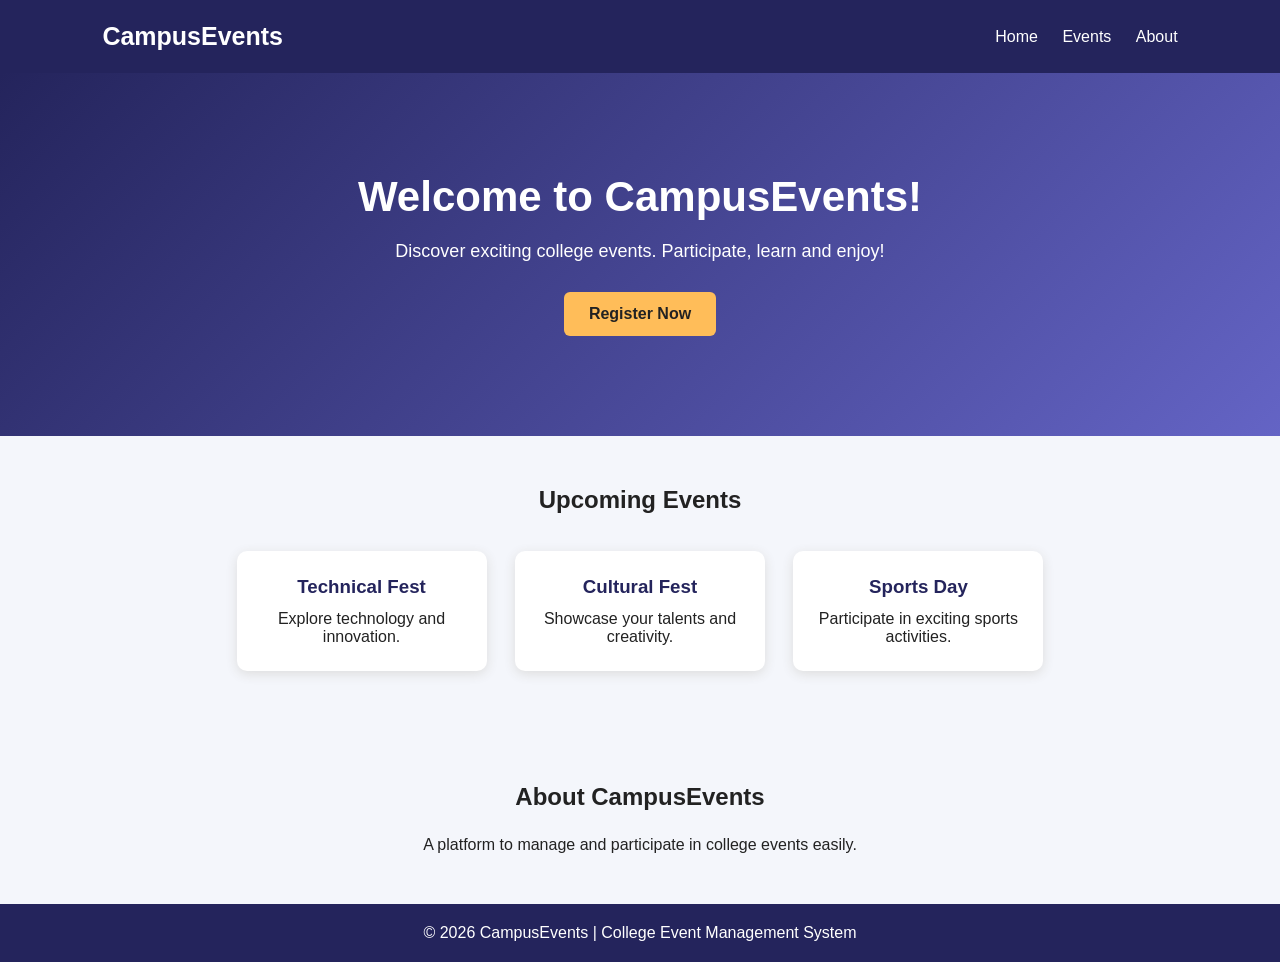
<file: college_event_management/frontend/index.html>
<!DOCTYPE html>
<html lang="en">
<head>
    <meta charset="UTF-8">
    <meta name="viewport" content="width=device-width, initial-scale=1.0">
    <title>CampusEvents | College Event Management</title>

    <style>
        * {
            margin: 0;
            padding: 0;
            box-sizing: border-box;
        }

        body {
            font-family: Arial, sans-serif;
            background: #f4f6fb;
            color: #222;
        }

        header {
            background: #24245c;
            color: white;
            padding: 22px 8%;
            display: flex;
            justify-content: space-between;
            align-items: center;
        }

        header h2 {
            font-size: 25px;
        }

        nav a {
            color: white;
            text-decoration: none;
            margin-left: 20px;
        }

        .hero {
            text-align: center;
            padding: 100px 20px;
            background: linear-gradient(135deg, #24245c, #6464c5);
            color: white;
        }

        .hero h1 {
            font-size: 42px;
            margin-bottom: 20px;
        }

        .hero p {
            font-size: 18px;
            margin-bottom: 30px;
        }

        .btn {
            display: inline-block;
            background: #ffbd59;
            color: #222;
            padding: 13px 25px;
            text-decoration: none;
            border-radius: 6px;
            font-weight: bold;
        }

        .events {
            padding: 50px 8%;
            text-align: center;
        }

        .events h2 {
            margin-bottom: 25px;
        }

        .event-card {
            display: inline-block;
            background: white;
            width: 250px;
            padding: 25px;
            margin: 12px;
            border-radius: 10px;
            box-shadow: 0 3px 12px #ddd;
        }

        .event-card h3 {
            color: #24245c;
            margin-bottom: 12px;
        }

        footer {
            background: #24245c;
            color: white;
            text-align: center;
            padding: 20px;
        }
    </style>
</head>

<body>

    <header>
        <h2>CampusEvents</h2>

        <nav>
            <a href="index.html">Home</a>
            <a href="#events">Events</a>
            <a href="#about">About</a>
        </nav>
    </header>

    <section class="hero">
        <h1>Welcome to CampusEvents!</h1>

        <p>
            Discover exciting college events.
            Participate, learn and enjoy!
        </p>

        <a href="/register" class="btn">Register Now</a>
    </section>

    <section class="events" id="events">

        <h2>Upcoming Events</h2>

        <div class="event-card">
            <h3>Technical Fest</h3>
            <p>Explore technology and innovation.</p>
        </div>

        <div class="event-card">
            <h3>Cultural Fest</h3>
            <p>Showcase your talents and creativity.</p>
        </div>

        <div class="event-card">
            <h3>Sports Day</h3>
            <p>Participate in exciting sports activities.</p>
        </div>

    </section>

    <section class="events" id="about">
        <h2>About CampusEvents</h2>
        <p>
            A platform to manage and participate
            in college events easily.
        </p>
    </section>

    <footer>
        <p>© 2026 CampusEvents | College Event Management System</p>
    </footer>

</body>
</html>
</file>
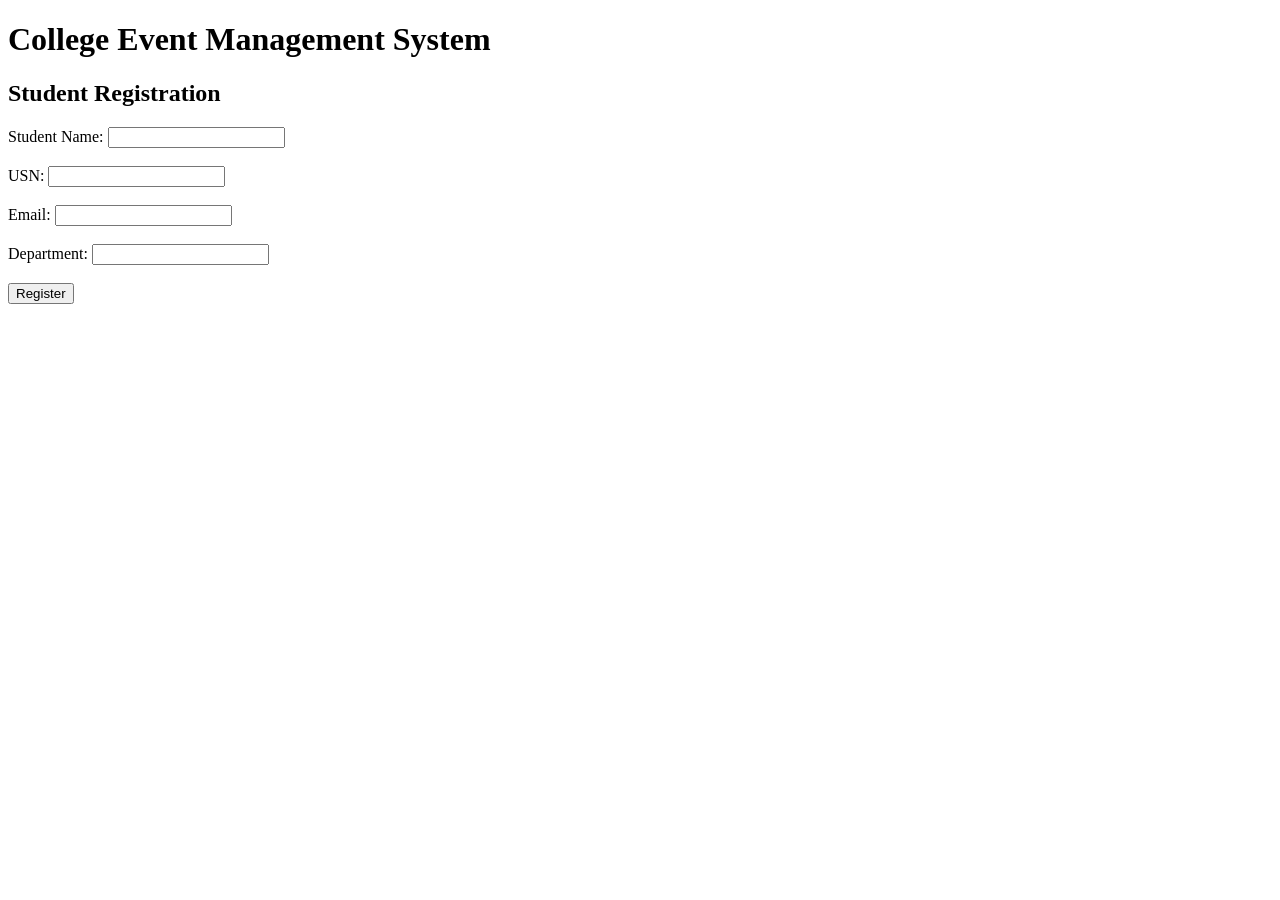
<file: college_event_management/frontend/register.html>
<!DOCTYPE html>
<html>
<head>
    <title>Student Registration</title>
</head>
<body>

    <h1>College Event Management System</h1>
    <h2>Student Registration</h2>

    <form method="POST">

        <label>Student Name:</label>
        <input type="text" name="student_name" required>
        <br><br>

        <label>USN:</label>
        <input type="text" name="usn" required>
        <br><br>

        <label>Email:</label>
        <input type="email" name="email" required>
        <br><br>

        <label>Department:</label>
        <input type="text" name="department" required>
        <br><br>

        <button type="submit">Register</button>

    </form>

</body>
</html>
</file>
